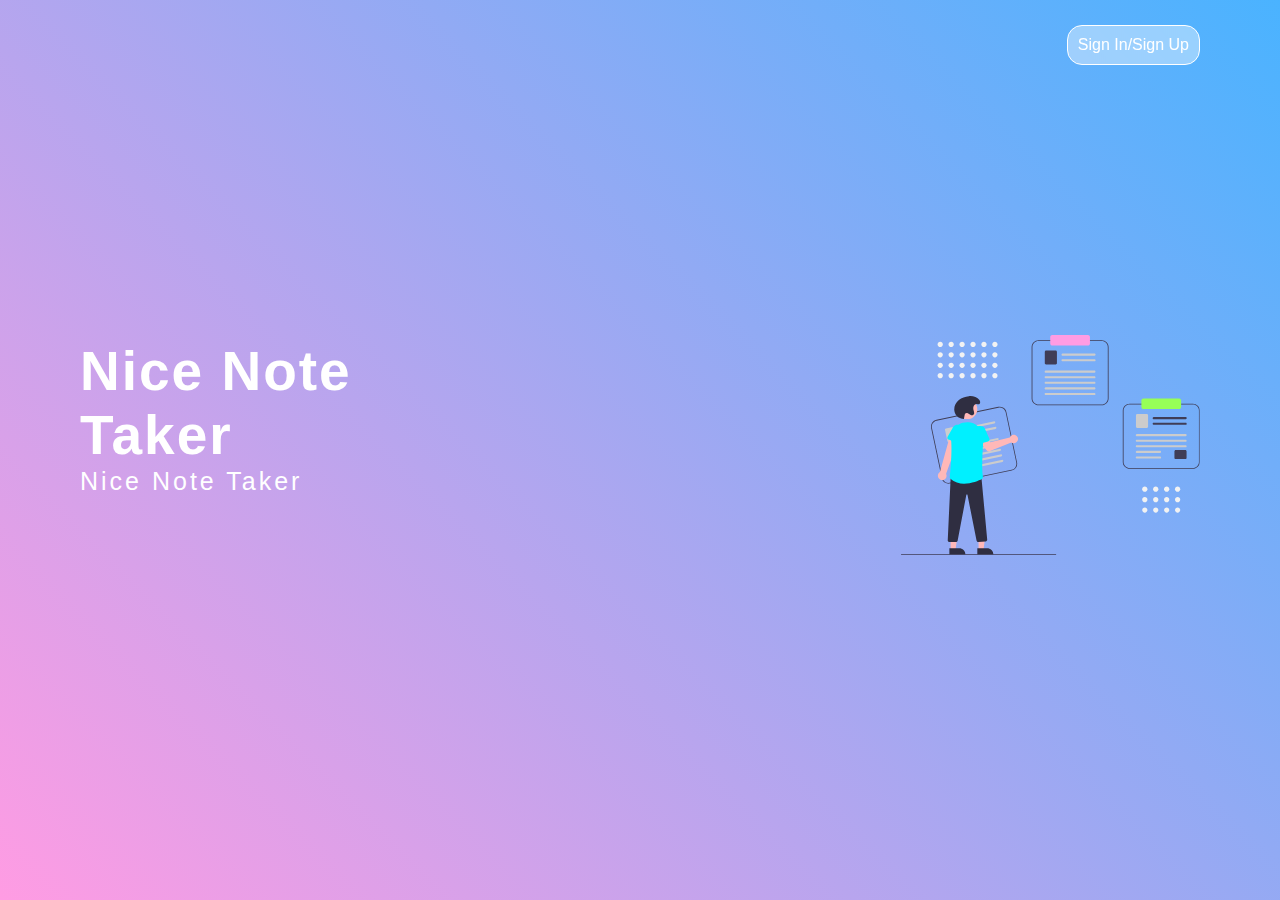
<file: index.html>
<!DOCTYPE html>
<html lang="en">
<head>
    <meta charset="UTF-8">
    <meta http-equiv="X-UA-Compatible" content="IE=edge">
    <meta name="viewport" content="width=device-width, initial-scale=1.0">
    <link rel="stylesheet" href="style.css"/>
    <title>NoteTaker</title>
</head>
<body>
    <nav>
        <div class ="sign-in-sign-up">Sign In/Sign Up</div>
    </nav>
    <main class ="homepage container">
        <div class ="left-section">
        <h1 class ="heading">Nice Note Taker</h1>
        <h3 class="sub-heading">Nice Note Taker</h3>
        </div>
        <div clas ="left-section"></div>
        <div class="right-section">
    
            <img           class="homepage-illustration"
            src="./assests/illustration.svg" alt="illustration">
        </div>
    </main>
    <script src="index.js"></script>
</body>
</html>
</file>
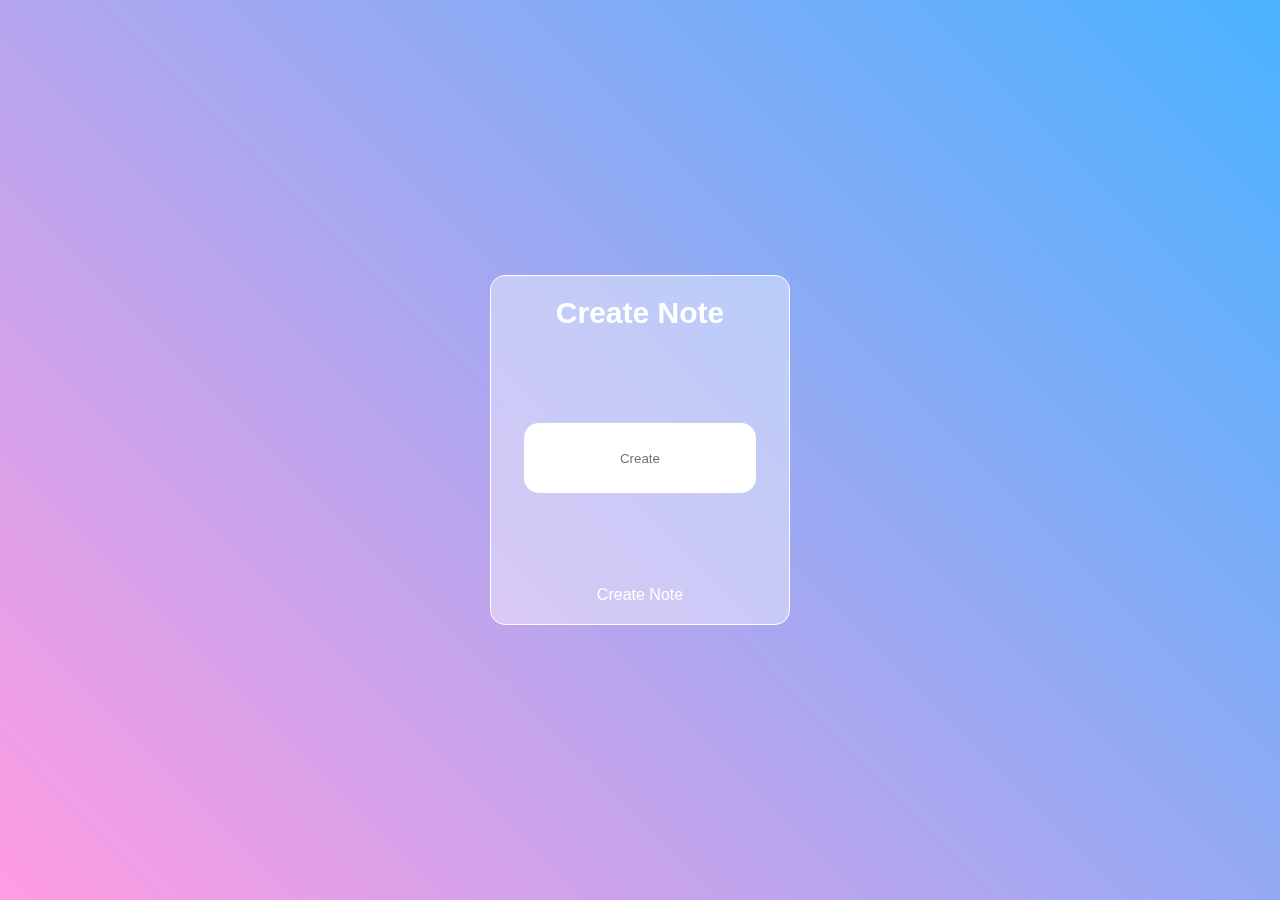
<file: pages/createnotes/index.html>
<!DOCTYPE html>
<html lang="en">
<head>
    <meta charset="UTF-8">
    <meta name="viewport" content="width=device-width, initial-scale=1.0">
    <link rel="stylesheet" href="style.css" />
    <title>Create NOte</title>
</head>
<body>
<div class="create-notes-container">
    <div class="heading">Create Note</div>
    <input 
    maxlength="60";
    type="text" placeholder="Create" class="create-note-input"/>
    <div class="create-notes-button">Create Note</div>
</div>
    <script src="./index.js"></script>
</body>
</html>
</file>
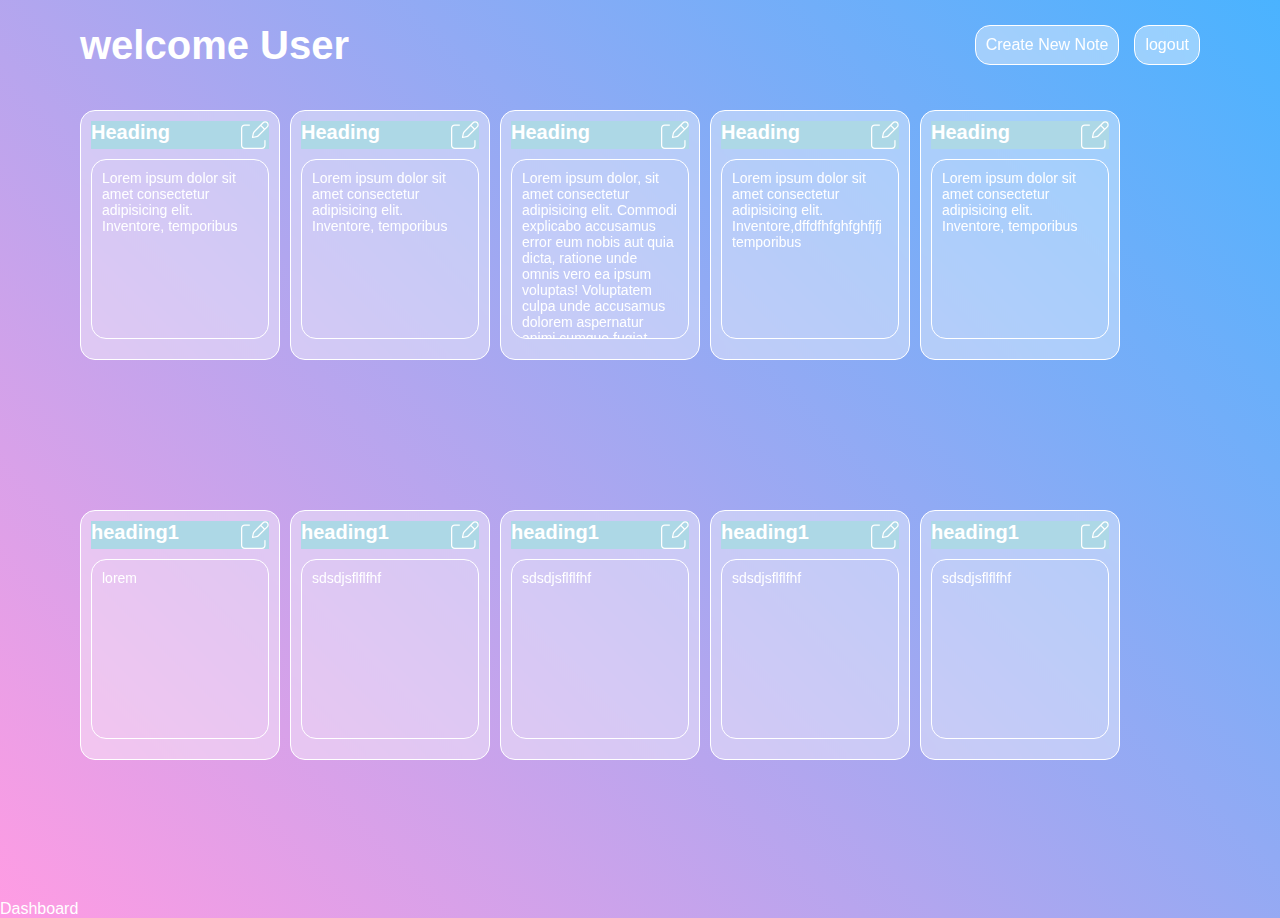
<file: pages/dashboard/index.html>
<!DOCTYPE html>
<html lang="en">
  <head>
    <meta charset="UTF-8" />
    <meta name="viewport" content="width=device-width, initial-scale=1.0" />
    <link rel="stylesheet" href="style.css" />
    <title>Dashboard</title>
  </head>
  <body>
    <nav>
      <div class="welcome">welcome User</div>
      <div class="nav-controls">
        <div class="new-note nav-options">Create New Note</div>
        <div class="logout nav-options">logout</div>
        <!-- <div class="new-note new-options">Createiv> -->
      </div>
    </nav>
    <main class="card-container">
      <div class="card">
        <div class="card-header">
          <div class="card-heading">Heading</div>
          <a href="https://www.google.com">
            <div class="edit-note">
              <img src="../../../assests/edit-note.svg" alt="" />
            </div>
          </a>
        </div>
        <div class="card-content">
          Lorem ipsum dolor sit amet consectetur adipisicing elit. Inventore,
          temporibus
        </div>
      </div>
      <div class="card">
        <div class="card-header">
          <div class="card-heading">Heading</div>
          <div class="edit-note">
            <img src="../../../assests/edit-note.svg" alt="" />
          </div>
        </div>
        <div class="card-content">
          Lorem ipsum dolor sit amet consectetur adipisicing elit. Inventore,
          temporibus
        </div>
      </div>
      <div class="card">
        <div class="card-header">
          <div class="card-heading">Heading</div>
          <div class="edit-note">
            <img src="../../../assests/edit-note.svg" alt="" />
          </div>
        </div>
        <div class="card-content">
          Lorem ipsum dolor, sit amet consectetur adipisicing elit. Commodi explicabo accusamus error eum nobis aut quia dicta, ratione unde omnis vero ea ipsum voluptas! Voluptatem culpa unde accusamus dolorem aspernatur animi cumque fugiat ratione mollitia soluta, aliquid esse rem ducimus dolores aperiam eius eos eaque molestiae voluptates. Mollitia alias unde similique expedita minima nisi rem provident, quam a assumenda velit adipisci repellendus porro aliquid eligendi error. Repellat vero dicta explicabo atque aspernatur nisi eum, minima saepe beatae provident cum quasi consequatur mollitia consequuntur repellendus officiis accusamus adipisci voluptatum necessitatibus, magnam neque! Deserunt culpa praesentium repellat. Nostrum doloribus quis quam commodi minus culpa cumque ab, similique sit, necessitatibus fuga officiis quas cum unde! Quam ratione tenetur harum quibusdam fugit. Sunt, rem velit aut alias officia ea, maxime magni qui veniam adipisci sequi porro, id cum consequuntur! Aliquam laboriosam, a voluptas voluptatem ipsam possimus nobis eos molestiae quasi assumenda dolores facere dicta aspernatur fuga corporis magni sed dolore. Voluptatem magni facere dolore cum nostrum, quasi unde debitis ut laboriosam eligendi veniam. Optio vel obcaecati doloribus, ab numquam voluptates, repellendus deleniti atque vitae officiis iure, alias dolor consequatur error laborum nulla nam maiores quidem similique nobis ipsum incidunt neque cumque. Ut tempore minus iste voluptas sed expedita exercitationem asperiores ex sunt aperiam ipsam in, quia deleniti officiis illo amet nulla corporis! Inventore nam temporibus dolorem corporis dolor, molestiae ducimus saepe consequatur ab repudiandae fugit delectus eaque odio quis cum repellendus modi voluptas quo quia veniam aliquid provident possimus, voluptate pariatur. Aperiam, sapiente architecto magni dolorum, voluptatum nostrum assumenda, atque distinctio dicta aut cum? Praesentium magnam, vel molestias laborum consequuntur tempora porro reiciendis, ducimus perferendis, veritatis cupiditate saepe illum magni fugit. Voluptas velit doloribus id aspernatur ad harum dignissimos dolor optio beatae ut corporis, eos natus illo nobis nisi delectus, neque exercitationem ipsa facilis facere! Necessitatibus odit voluptatibus tempora quas quod odio nobis illum alias rerum placeat consectetur veritatis blanditiis ducimus cum ea, eos fugiat nesciunt labore qui voluptates consequuntur sapiente. In minima nihil odio ad expedita animi id cum tenetur totam minus ipsam, dolores est explicabo a nisi optio accusamus autem ducimus cumque at rerum aliquam recusandae corrupti. Officiis facere reprehenderit deleniti beatae sequi dicta nostrum eum architecto rem cupiditate vitae sit, maiores ipsum maxime numquam quia doloremque. Assumenda est ab recusandae sit aperiam distinctio expedita! Quis unde quos molestiae ducimus dicta nemo eos sit numquam repellat temporibus veniam, molestias iste qui autem quas facere voluptates? Tempore adipisci libero saepe cumque fugiat temporibus, odit commodi aliquid assumenda! Alias minus ad architecto cum similique obcaecati autem itaque asperiores tempora aut. Delectus accusamus praesentium porro assumenda quos! Natus itaque optio deleniti eos ea maiores, molestiae fugiat quas unde. Nostrum molestias aliquid labore dolore perspiciatis temporibus facilis! Quaerat, at. Aut saepe doloremque, ullam nisi vero nam ut laboriosam aperiam vitae quo? Enim veniam consequuntur ullam. Similique asperiores aliquam in illum dolores harum quia vero ex debitis, earum nulla recusandae quibusdam. Dolorum quos praesentium amet? Veniam labore quos praesentium culpa mollitia explicabo placeat qui dolorem eligendi fugiat.
        </div>
      </div>
      <div class="card">
        <div class="card-header">
          <div class="card-heading">Heading</div>
          <div class="edit-note">
            <img src="../../../assests/edit-note.svg" alt="" />
          </div>
        </div>
        <div class="card-content">
          Lorem ipsum dolor sit amet consectetur adipisicing elit.
          Inventore,dffdfhfghfghfjfj temporibus
        </div>
      </div>
      <div class="card">
        <div class="card-header">
          <div class="card-heading">Heading</div>
          <div class="edit-note">
            <img src="../../../assests/edit-note.svg" alt="" />
          </div>
        </div>
        <div class="card-content">
          Lorem ipsum dolor sit amet consectetur adipisicing elit. Inventore,
          temporibus
        </div>
      </div>
    </main>
    <script src="./index.js"></script>
    Dashboard
  </body>
</html>
</file>
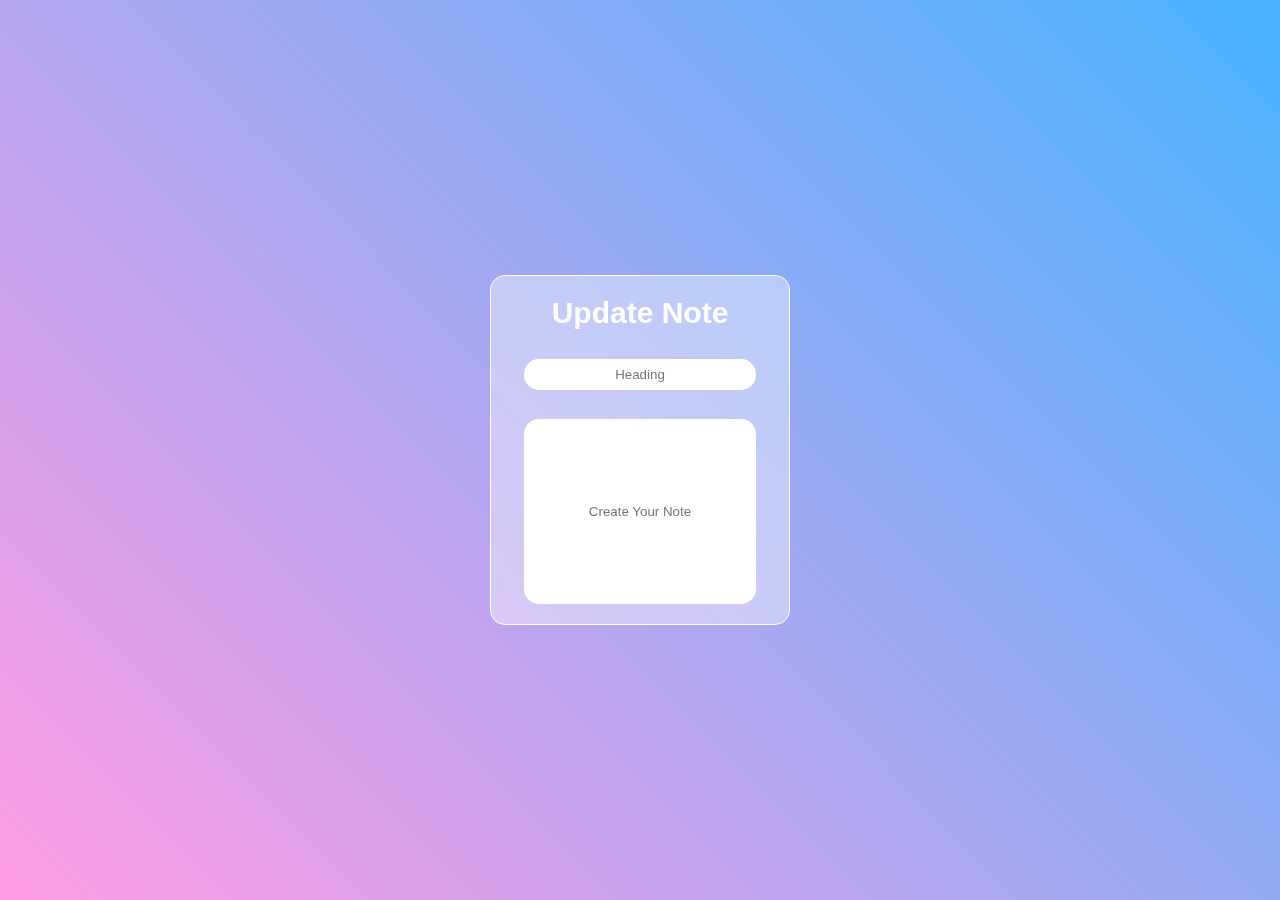
<file: pages/updatenotes/index.html>
<!DOCTYPE html>
<html lang="en">
<head>
    <meta charset="UTF-8">
    <meta name="viewport" content="width=device-width, initial-scale=1.0">
    <link rel="stylesheet" href="style.css" />
    <title>Update Note </title>
</head>
<body>
    <div class="create-notes-container">
        <div class="heading">Update  Note</div>
        <input 
        maxlength="20";
        type="text" placeholder="Heading" class="create-note-heading"/>
        <input 
        maxlength="100";
        type="text" placeholder="Create Your Note" class="create-note-input"/>

</div>

<!-- <div class="create-notes-container">
    <div class="heading">Update  Note</div>
    <div class="create-notes-button">Create Note</div>
</div> -->
    <script src="./index.js"></script>
</body>
</html>
</file>
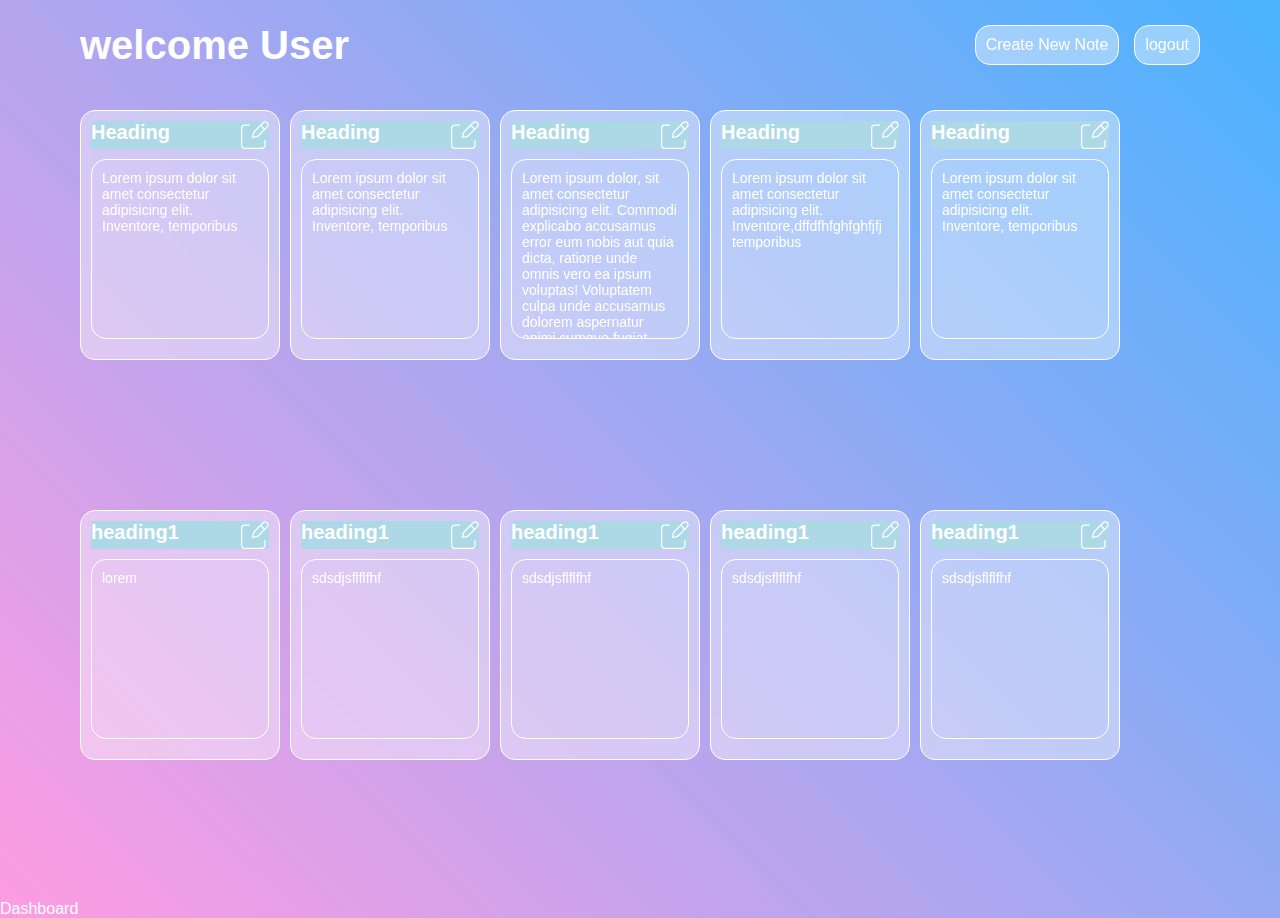
<file: public/pages/dashboard/dashboard.html>
<!DOCTYPE html>
<html lang="en">
  <head>
    <meta charset="UTF-8" />
    <meta name="viewport" content="width=device-width, initial-scale=1.0" />
    <link rel="stylesheet" href="style.css" />
    <title>Dashboard</title>
  </head>
  <body>
    <nav>
      <div class="welcome">welcome User</div>
      <div class="nav-controls">
        <div class="new-note nav-options">Create New Note</div>
        <div class="logout nav-options">logout</div>
        <!-- <div class="new-note new-options">Createiv> -->
      </div>
    </nav>
    <main class="card-container">
      <div class="card">
        <div class="card-header">
          <div class="card-heading">Heading</div>
          <div class="edit-note">
            <img src="../../../assests/edit-note.svg" alt="" />
          </div>
        </div>
        <div class="card-content">
          Lorem ipsum dolor sit amet consectetur adipisicing elit. Inventore,
          temporibus
        </div>
      </div>
      <div class="card">
        <div class="card-header">
          <div class="card-heading">Heading</div>
          <div class="edit-note">
            <img src="../../../assests/edit-note.svg" alt="" />
          </div>
        </div>
        <div class="card-content">
          Lorem ipsum dolor sit amet consectetur adipisicing elit. Inventore,
          temporibus
        </div>
      </div>
      <div class="card">
        <div class="card-header">
          <div class="card-heading">Heading</div>
          <div class="edit-note">
            <img src="../../../assests/edit-note.svg" alt="" />
          </div>
        </div>
        <div class="card-content">
          Lorem ipsum dolor, sit amet consectetur adipisicing elit. Commodi explicabo accusamus error eum nobis aut quia dicta, ratione unde omnis vero ea ipsum voluptas! Voluptatem culpa unde accusamus dolorem aspernatur animi cumque fugiat ratione mollitia soluta, aliquid esse rem ducimus dolores aperiam eius eos eaque molestiae voluptates. Mollitia alias unde similique expedita minima nisi rem provident, quam a assumenda velit adipisci repellendus porro aliquid eligendi error. Repellat vero dicta explicabo atque aspernatur nisi eum, minima saepe beatae provident cum quasi consequatur mollitia consequuntur repellendus officiis accusamus adipisci voluptatum necessitatibus, magnam neque! Deserunt culpa praesentium repellat. Nostrum doloribus quis quam commodi minus culpa cumque ab, similique sit, necessitatibus fuga officiis quas cum unde! Quam ratione tenetur harum quibusdam fugit. Sunt, rem velit aut alias officia ea, maxime magni qui veniam adipisci sequi porro, id cum consequuntur! Aliquam laboriosam, a voluptas voluptatem ipsam possimus nobis eos molestiae quasi assumenda dolores facere dicta aspernatur fuga corporis magni sed dolore. Voluptatem magni facere dolore cum nostrum, quasi unde debitis ut laboriosam eligendi veniam. Optio vel obcaecati doloribus, ab numquam voluptates, repellendus deleniti atque vitae officiis iure, alias dolor consequatur error laborum nulla nam maiores quidem similique nobis ipsum incidunt neque cumque. Ut tempore minus iste voluptas sed expedita exercitationem asperiores ex sunt aperiam ipsam in, quia deleniti officiis illo amet nulla corporis! Inventore nam temporibus dolorem corporis dolor, molestiae ducimus saepe consequatur ab repudiandae fugit delectus eaque odio quis cum repellendus modi voluptas quo quia veniam aliquid provident possimus, voluptate pariatur. Aperiam, sapiente architecto magni dolorum, voluptatum nostrum assumenda, atque distinctio dicta aut cum? Praesentium magnam, vel molestias laborum consequuntur tempora porro reiciendis, ducimus perferendis, veritatis cupiditate saepe illum magni fugit. Voluptas velit doloribus id aspernatur ad harum dignissimos dolor optio beatae ut corporis, eos natus illo nobis nisi delectus, neque exercitationem ipsa facilis facere! Necessitatibus odit voluptatibus tempora quas quod odio nobis illum alias rerum placeat consectetur veritatis blanditiis ducimus cum ea, eos fugiat nesciunt labore qui voluptates consequuntur sapiente. In minima nihil odio ad expedita animi id cum tenetur totam minus ipsam, dolores est explicabo a nisi optio accusamus autem ducimus cumque at rerum aliquam recusandae corrupti. Officiis facere reprehenderit deleniti beatae sequi dicta nostrum eum architecto rem cupiditate vitae sit, maiores ipsum maxime numquam quia doloremque. Assumenda est ab recusandae sit aperiam distinctio expedita! Quis unde quos molestiae ducimus dicta nemo eos sit numquam repellat temporibus veniam, molestias iste qui autem quas facere voluptates? Tempore adipisci libero saepe cumque fugiat temporibus, odit commodi aliquid assumenda! Alias minus ad architecto cum similique obcaecati autem itaque asperiores tempora aut. Delectus accusamus praesentium porro assumenda quos! Natus itaque optio deleniti eos ea maiores, molestiae fugiat quas unde. Nostrum molestias aliquid labore dolore perspiciatis temporibus facilis! Quaerat, at. Aut saepe doloremque, ullam nisi vero nam ut laboriosam aperiam vitae quo? Enim veniam consequuntur ullam. Similique asperiores aliquam in illum dolores harum quia vero ex debitis, earum nulla recusandae quibusdam. Dolorum quos praesentium amet? Veniam labore quos praesentium culpa mollitia explicabo placeat qui dolorem eligendi fugiat.
        </div>
      </div>
      <div class="card">
        <div class="card-header">
          <div class="card-heading">Heading</div>
          <div class="edit-note">
            <img src="../../../assests/edit-note.svg" alt="" />
          </div>
        </div>
        <div class="card-content">
          Lorem ipsum dolor sit amet consectetur adipisicing elit.
          Inventore,dffdfhfghfghfjfj temporibus
        </div>
      </div>
      <div class="card">
        <div class="card-header">
          <div class="card-heading">Heading</div>
          <div class="edit-note">
            <img src="../../../assests/edit-note.svg" alt="" />
          </div>
        </div>
        <div class="card-content">
          Lorem ipsum dolor sit amet consectetur adipisicing elit. Inventore,
          temporibus
        </div>
      </div>
    </main>
    <script src="./index.js"></script>
    Dashboard
  </body>
</html>
</file>
<file: style.css>
* {
    margin: 0;
    padding: 0;
    box-sizing: border-box;
    font-family: "Poppins", sans-serif;
    color: white;
  }
  
  body {
    min-height: 100vh;
    width: 100%;
    background: linear-gradient(45deg, #ff9ce3, #4ab3ff);
    overflow: hidden;
    opacity: 0;
    transition: opacity 1s ease;
  }
  
  .visible {
    opacity: 1;
  }
  
  nav {
    height: 10vh;
    width: 100%;
    display: flex;
    justify-content: flex-end;
    align-items: center;
    padding: 0 80px;
  }
  
  .sign-in-sign-up {
    background: rgba(255, 255, 255, 0.4);
    padding: 10px;
    border-radius: 15px;
    border: 1px solid white;
    backdrop-filter: blur(6px);
    -webkit-backdrop-filter: blur(6px);
    cursor: pointer;
  }
  
  main {
    height: 90vh;
    width: 100%;
    padding: 0 80px;
    display: flex;
    align-items: center;
    justify-content: space-between;
  }
  
  main > div {
    width: 50%;
  }
  
  .left-section {
    /* background: lightblue; */
    transform: translateY(-50%);
  }
  
  .heading {
    font-size: 55px;
    letter-spacing: 2px;
  }
  
  .sub-heading {
    font-size: 25px;
    font-weight: normal;
    letter-spacing: 3px;
  }
  
  .right-section {
    /* background: lightblue; */
    transform: translateY(-50px);
    display: flex;
    justify-content: flex-end;
  }
  
  .homepage-illustration {
    width: 80%;
  }
  
  .circle1,
  .circle2 {
    z-index: -5;
    position: absolute;
  }
  
  .circle1 {
    width: 600px;
    height: 600px;
    border-radius: 50%;
  
    background: linear-gradient(180deg, #97ff57 0%, #0d99ff 99.99%, #0094ff 100%);
    filter: blur(10px);
    transform: rotate(18deg);
    left: -120px;
    top: -100px;
  }
  .circle2 {
    width: 400px;
    height: 400px;
    border-radius: 50%;
  
    filter: blur(10px);
    transform: rotate(18deg);
    right: -50px;
    bottom: -80px;
  
    background: linear-gradient(180deg, #ff57d0 0%, #0d99ff 99.99%, #0094ff 100%);
    filter: blur(5px);
    transform: rotate(18deg);
  }
  ::-webkit-scrollbar {
    width: 8px;
    height: 7px;
  }
  ::-webkit-scrollbar-thumb {
    border-radius: 15px;
    background: rgba(255, 255, 255, 0.4);
    border: 1px solid white;
    backdrop-filter: blur(6px);
    -webkit-backdrop-filter: blur(6px);
  }
</file>
<file: pages/createnotes/style.css>
* {
    margin: 0;
    padding: 0;
    box-sizing: border-box;
    font-family: "Poppins", sans-serif;
    color: white;
  }
  
  body {
    min-height: 100vh;
    width: 100%;
    background: linear-gradient(45deg, #ff9ce3, #4ab3ff);
    overflow: hidden;
    /* opacity: 0; */
    transition: opacity 1s ease;
    display:flex;
    justify-content:center;
    align-items:center;
  }


.visible{
    opacity: 1;
}
.create-notes-container{
    width:300px;
    min-height :350px;
    padding:20px;
    background: lightblue;
    border-radius: 15px;
    background: rgba(255, 255, 255, 0.4);
    border: 1px solid white;
    backdrop-filter: blur(6px);
    -webkit-backdrop-filter: blur(6px); 
    display: flex;
    flex-direction:column;
    justify-content:space-between;
    align-items: center;

}
.heading{
    font-weight:bold;
    font-size:30px;
}
.create-note-input{
border: none;
height:70px;
width:90%;
border-radius: 15px;
color: black;
padding:10px;
text-align: center;
}

.create-note-input:focus {
    outline: none;
}
.create-note-button{
    background: transparent;
    padding: 10px;
    border-radius: 15px;
    border: 1px solid white;
    padding: 10%;
    cursor: pointer;
    margin-left: 15px;
}
</file>
<file: pages/dashboard/style.css>
* {
    margin: 0;
    padding: 0;
    box-sizing: border-box;
    font-family: "Poppins", sans-serif;
    color: white;
  }
  
  body {
    min-height: 100vh;
    width: 100%;
    background: linear-gradient(45deg, #ff9ce3, #4ab3ff);
    overflow: hidden;
    opacity: 0;
    transition: opacity 1s ease;
  }
  .visible {
opacity: 1;
  }
  nav {
    height: 10vh;
    width: 100%;
    display: flex;
    justify-content: space-between;
    align-items: center;
    padding: 0 80px;
  }
.welcome{
    font-size:40px;
    font-weight: bold;
}
.nav-controls {
display:flex;
}
.nav-options{
    background: rgba(255, 255, 255, 0.4);
    padding: 10px;
    border-radius: 15px;
    border: 1px solid white;
    backdrop-filter: blur(6px);
    -webkit-backdrop-filter: blur(6px);
    cursor: pointer;
    margin-left: 15px;
  }
  .card-container{
    height: 90vh;
    width: 100%;
    padding: 0 80px;
    display: flex;
    align-items: flex-start;
    gap:10px;
    flex-wrap: wrap;
    padding-top:20px;
    word-break:break-word;
    /* display:grid; */
    /* background: lightblue; */
  }
 .card{
    width:200px;
    height :250px;
    padding:10px;
    background: lightblue;
    border-radius: 15px;
    background: rgba(255, 255, 255, 0.4);
    border: 1px solid white;
    backdrop-filter: blur(6px);
    -webkit-backdrop-filter: blur(6px);
 }
 .card-header{
    width: 100%;
    display: flex;
    justify-content:space-between;
    background: lightblue;
 }

.card-heading  {
  font-weight:bold;
  font-size:20px;
}
.edit-note{
  height:28px;
  cursor:pointer;
}
.edit-note > img{
  height:100%;
  width:100%;
}
.card-content{
font-size:14px;
/* background: blueviolet; */
margin-top: 10px;
width:100%;
height:180px;
border:1px solid white;
padding:10px;
border-radius:15px;
word-break: break-word;
overflow:scroll;
}
::-webkit-scrollbar {
  width: 8px;
  height: 7px;
}
::-webkit-scrollbar-thumb {
  border-radius: 15px;
  background: rgba(255, 255, 255, 0.4);
  border: 1px solid white;
  backdrop-filter: blur(6px);
  -webkit-backdrop-filter: blur(6px);
}
</file>
<file: pages/updatenotes/style.css>
* {
    margin: 0;
    padding: 0;
    box-sizing: border-box;
    font-family: "Poppins", sans-serif;
    color: white;
  }
  
  body {
    min-height: 100vh;
    width: 100%;
    background: linear-gradient(45deg, #ff9ce3, #4ab3ff);
    overflow: hidden;
    /* opacity: 0; */
    transition: opacity 1s ease;
    display:flex;
    justify-content:center;
    align-items:center;
  }


.visible{
    opacity: 1;
}
.create-notes-container{
    width:300px;
    height :350px;
    padding:20px;
    background: lightblue;
    border-radius: 15px;
    background: rgba(255, 255, 255, 0.4);
    border: 1px solid white;
    backdrop-filter: blur(6px);
    -webkit-backdrop-filter: blur(6px); 
    display: flex;
    flex-direction:column;
    justify-content:space-between;
    align-items: center;

}
.heading{
    font-weight:bold;
    font-size:30px;
}
.create-note-input{
border: none;
height:60% ;
width:90%;
border-radius: 15px;
color: black;
padding:10px;
text-align: center;
}

.create-note-heading{
    border: none;
    height:10%;
    width:90%;
    border-radius: 15px;
    color: black;
    padding:10px;
    text-align: center;
}
    


.create-note-input:focus , .create-note-heading:focus{
    outline: none;
}
.create-note-button{
    background: transparent;
    padding: 10px;
    border-radius: 15px;
    border: 1px solid white;
    padding: 10%;
    cursor: pointer;
    margin-left: 15px;
}
</file>
<file: public/pages/dashboard/style.css>
* {
    margin: 0;
    padding: 0;
    box-sizing: border-box;
    font-family: "Poppins", sans-serif;
    color: white;
  }
  
  body {
    min-height: 100vh;
    width: 100%;
    background: linear-gradient(45deg, #ff9ce3, #4ab3ff);
    overflow: hidden;
    opacity: 0;
    transition: opacity 1s ease;
  }
  .visible {
opacity: 1;
  }
  nav {
    height: 10vh;
    width: 100%;
    display: flex;
    justify-content: space-between;
    align-items: center;
    padding: 0 80px;
  }
.welcome{
    font-size:40px;
    font-weight: bold;
}
.nav-controls {
display:flex;
}
.nav-options{
    background: rgba(255, 255, 255, 0.4);
    padding: 10px;
    border-radius: 15px;
    border: 1px solid white;
    backdrop-filter: blur(6px);
    -webkit-backdrop-filter: blur(6px);
    cursor: pointer;
    margin-left: 15px;
  }
  .card-container{
    height: 90vh;
    width: 100%;
    padding: 0 80px;
    display: flex;
    align-items: flex-start;
    gap:10px;
    flex-wrap: wrap;
    padding-top:20px;
    word-break:break-word;
    /* display:grid; */
    /* background: lightblue; */
  }
 .card{
    width:200px;
    height :250px;
    padding:10px;
    background: lightblue;
    border-radius: 15px;
    background: rgba(255, 255, 255, 0.4);
    border: 1px solid white;
    backdrop-filter: blur(6px);
    -webkit-backdrop-filter: blur(6px);
 }
 .card-header{
    width: 100%;
    display: flex;
    justify-content:space-between;
    background: lightblue;
 }

.card-heading  {
  font-weight:bold;
  font-size:20px;
}
.edit-note{
  height:28px;
  cursor:pointer;
}
.edit-note > img{
  height:100%;
  width:100%;
}
.card-content{
font-size:14px;
/* background: blueviolet; */
margin-top: 10px;
width:100%;
height:180px;
border:1px solid white;
padding:10px;
border-radius:15px;
word-break: break-word;
overflow:scroll;
}
::-webkit-scrollbar {
  width: 8px;
  height: 7px;
}
::-webkit-scrollbar-thumb {
  border-radius: 15px;
  background: rgba(255, 255, 255, 0.4);
  border: 1px solid white;
  backdrop-filter: blur(6px);
  -webkit-backdrop-filter: blur(6px);
}
</file>
